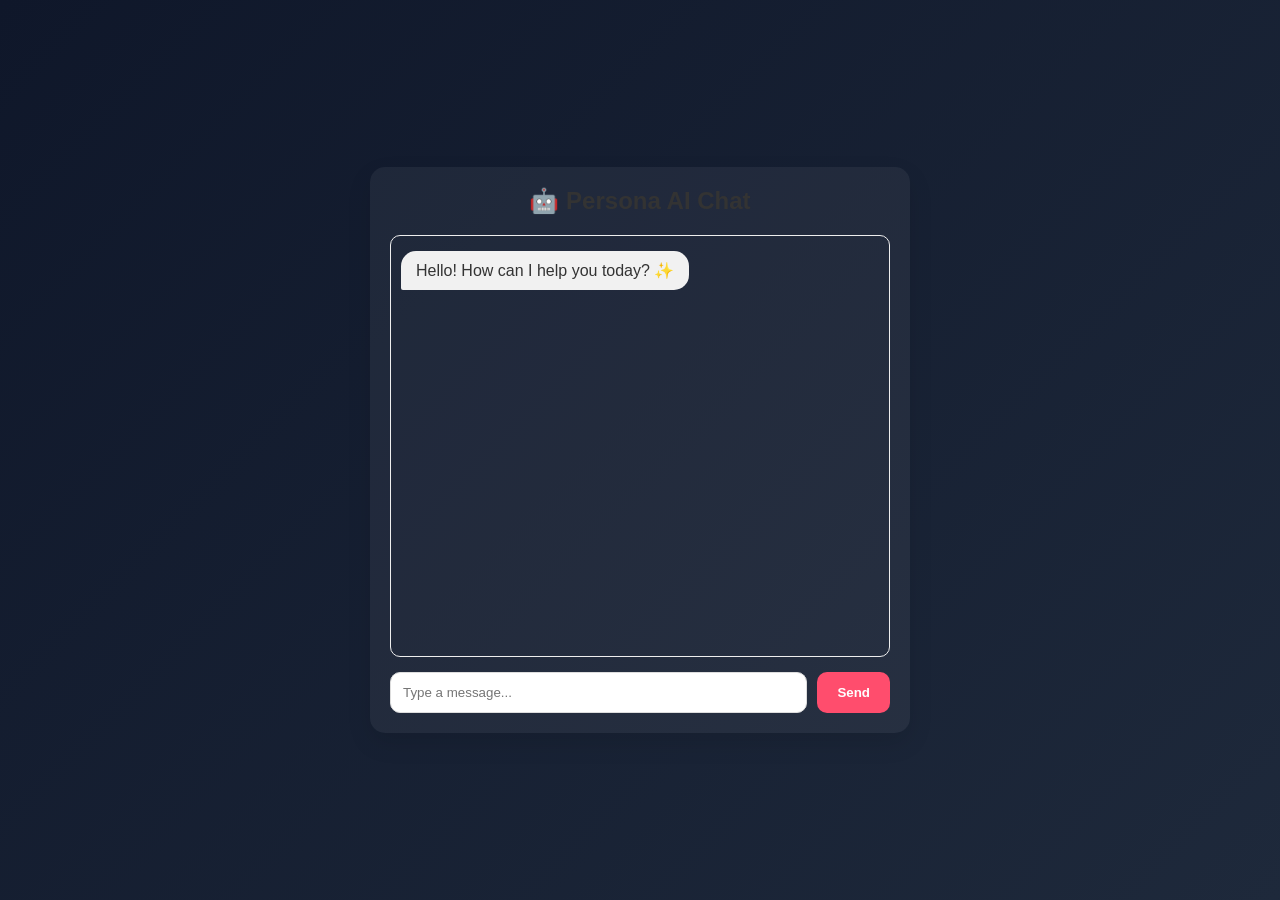
<file: templates/chat.html>
<!DOCTYPE html>
<html lang="en">
<head>
    <meta charset="UTF-8">
    <title>AI Chat</title>
    <style>
        body {
            font-family: 'Segoe UI', Tahoma, Geneva, Verdana, sans-serif;
            background: linear-gradient(135deg, #0f172a, #1e293b);
            display: flex;
            justify-content: center;
            align-items: center;
            height: 100vh;
            margin: 0;
        }

        .chat-container {
            width: 100%;
            max-width: 500px;
            background: rgba(255,255,255,0.05);
            border-radius: 15px;
            padding: 20px;
            box-shadow: 0 10px 25px rgba(0,0,0,0.1);
        }

        h2 {
            text-align: center;
            color: #333;
            margin-top: 0;
        }

        .messages {
            height: 400px;
            overflow-y: auto;
            margin-bottom: 15px;
            padding: 10px;
            border: 1px solid #eee;
            border-radius: 10px;
            display: flex;
            flex-direction: column;
        }

        .msg {
            padding: 10px 15px;
            margin: 5px 0;
            border-radius: 15px;
            max-width: 80%;
            word-wrap: break-word;
        }

        .user {
            background: #4caf50;
            color: white;
            align-self: flex-end;
            border-bottom-right-radius: 2px;
        }

        .bot {
            background: #f1f1f1;
            color: #333;
            align-self: flex-start;
            border-bottom-left-radius: 2px;
        }

        .input-box {
            display: flex;
            gap: 10px;
        }

        input {
            flex: 1;
            padding: 12px;
            border-radius: 10px;
            border: 1px solid #ddd;
            outline: none;
        }

        button {
            padding: 10px 20px;
            border: none;
            background: #ff4d6d;
            color: white;
            border-radius: 10px;
            cursor: pointer;
            font-weight: bold;
            transition: background 0.3s;
        }

        button:hover {
            background: #e63958;
        }
    </style>
</head>
<body>

<div class="chat-container">
    <h2>🤖 Persona AI Chat</h2>

    <div class="messages" id="messages">
        <div class="msg bot">Hello! How can I help you today? ✨</div>
    </div>

    <div class="input-box">
        <input type="text" id="userInput" placeholder="Type a message..." onkeypress="handleKey(event)">
        <button onclick="sendMsg()">Send</button>
    </div>
</div>

<script>
    // Enter key se message bhejne ke liye
    function handleKey(event) {
        if (event.key === "Enter") {
            sendMsg();
        }
    }

    async function sendMsg() {
        const input = document.getElementById("userInput");
        const msgDiv = document.getElementById("messages");
        const text = input.value.trim();

        if (text === "") return;

        // User ka message screen par dikhao
        msgDiv.innerHTML += `<div class="msg user">${text}</div>`;
        input.value = "";
        msgDiv.scrollTop = msgDiv.scrollHeight;

        try {
            // Flask backend ko message bhejo
            const response = await fetch('/ai_chat', {
                method: 'POST',
                headers: { 'Content-Type': 'application/json' },
                body: JSON.stringify({ message: text })
            });

            const data = await response.json();
            
            // Bot ka reply screen par dikhao
            msgDiv.innerHTML += `<div class="msg bot">${data.reply}</div>`;
            msgDiv.scrollTop = msgDiv.scrollHeight;

        } catch (error) {
            console.error("Error:", error);
            msgDiv.innerHTML += `<div class="msg bot">Something went wrong 😓</div>`;
        }
    }
</script>

</body>
</html>
</file>
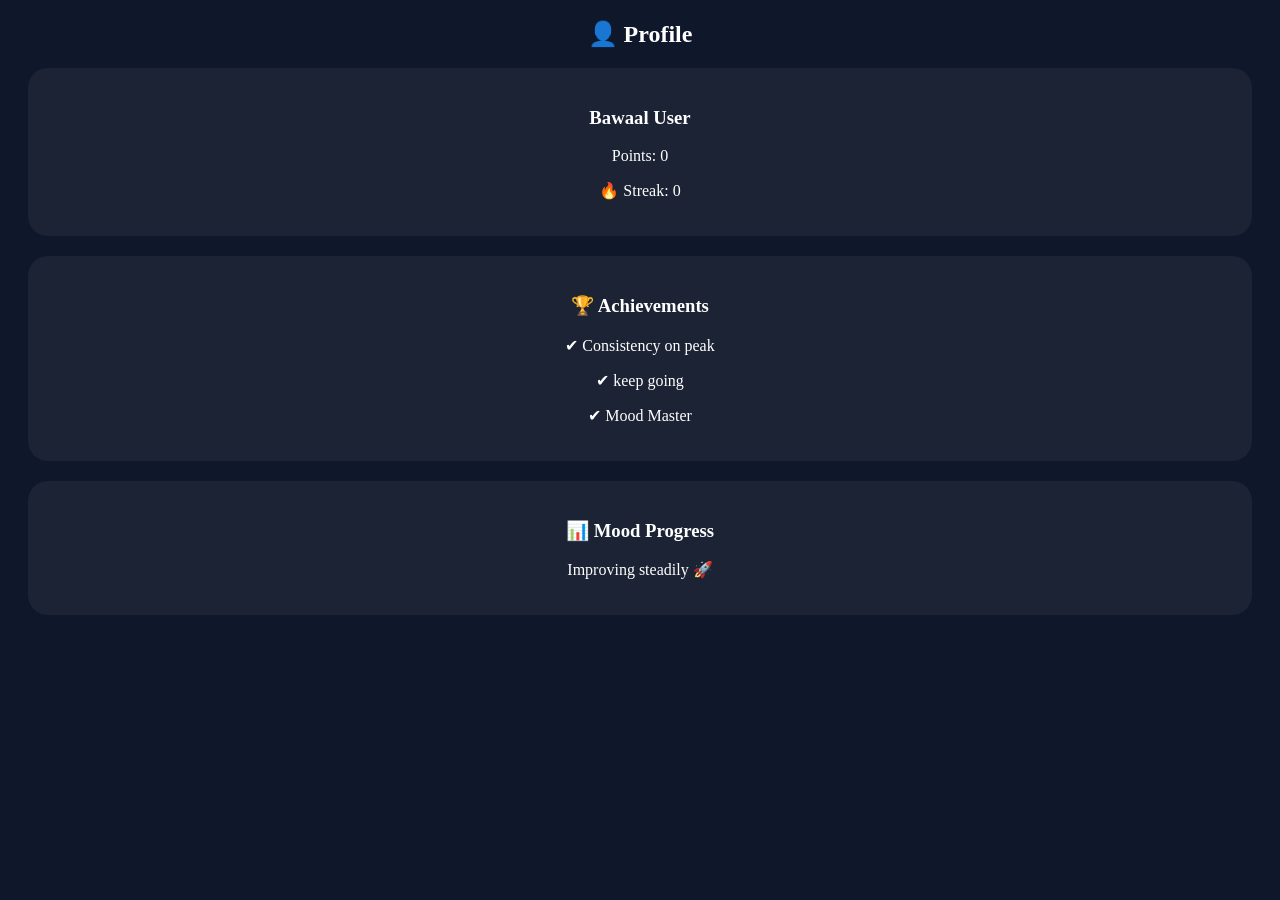
<file: templates/profile.html>
<!DOCTYPE html>

<html>
<head>
<title>Profile</title>
<style>
body{
background:#0f172a;
color:white;
font-family:Segoe UI;
text-align:center;
}
.card{
background:rgba(255,255,255,0.05);
margin:20px;
padding:20px;
border-radius:20px;
}
</style>
</head>

<body>

<h2>👤 Profile</h2>

<div class="card">
<h3>Bawaal User</h3>
<p>Points: <span id="points">0</span></p>
<p>🔥 Streak: <span id="streak">0</span></p>
</div>

<div class="card">
<h3>🏆 Achievements</h3>
<p>✔ Consistency on peak</p>
<p>✔ keep going</p>
<p>✔ Mood Master</p>
</div>

<div class="card">
<h3>📊 Mood Progress</h3>
<p>Improving steadily 🚀</p>
</div>

<script>
setInterval(async ()=>{
let res=await fetch('/get_data');
let data=await res.json();

document.getElementById("points").innerText=data.points;
document.getElementById("streak").innerText=data.streak;
},2000);
</script>

</body>
</html>
</file>
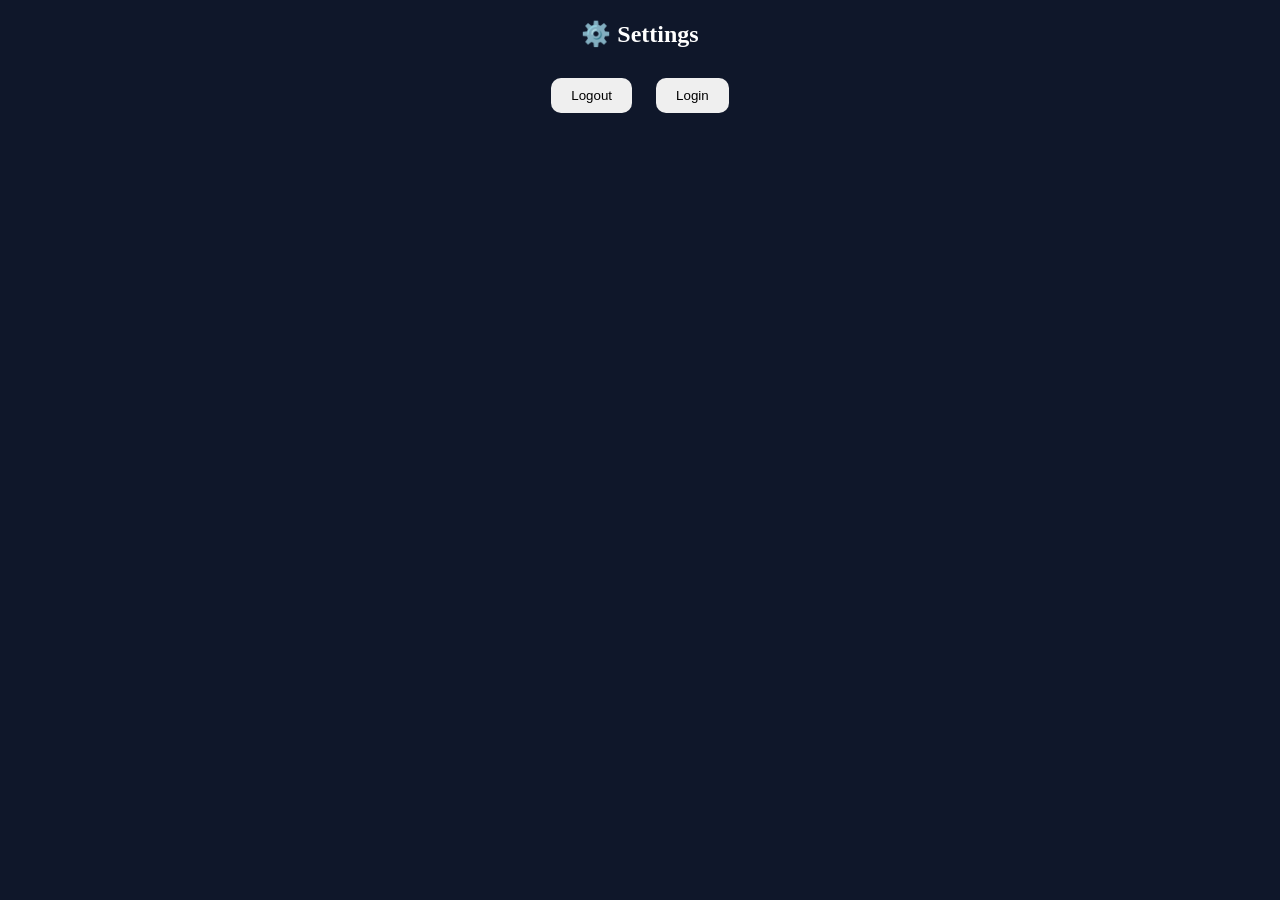
<file: templates/settings.html>
<!DOCTYPE html>

<html>
<head>
<title>Settings</title>
<style>
body{
background:#0f172a;
color:white;
text-align:center;
}
button{
padding:10px 20px;
margin:10px;
border:none;
border-radius:10px;
}
</style>
</head>

<body>

<h2>⚙️ Settings</h2>

<button onclick="logout()">Logout</button> <button onclick="login()">Login</button>

<script>
function logout(){
alert("Logged Out");
}

function login(){
alert("Login system coming soon");
}
</script>

</body>
</html>
</file>
